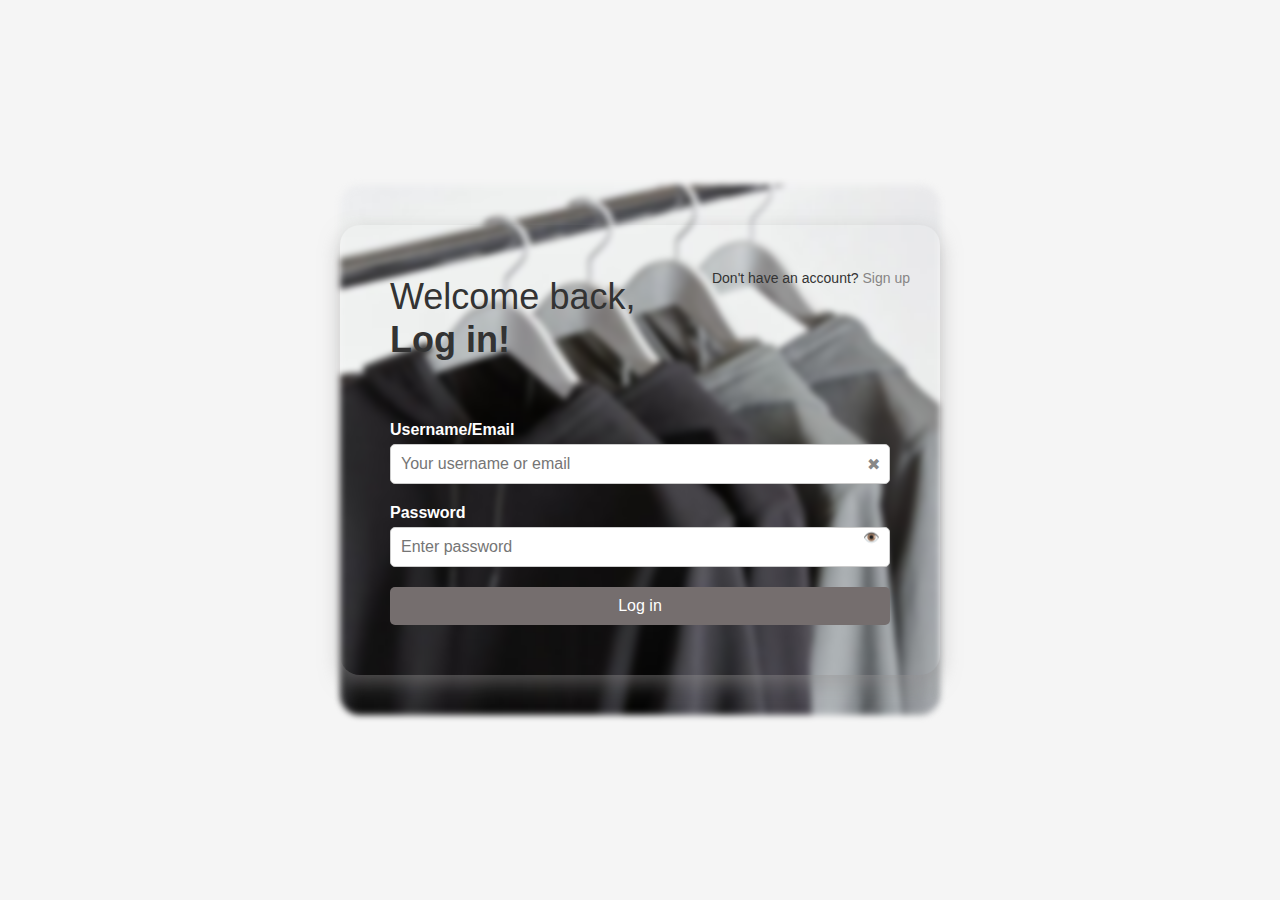
<file: Login.html>
<!DOCTYPE html>
<html lang="en">
<head>
  <meta charset="UTF-8">
  <meta name="viewport" content="width=device-width, initial-scale=1.0">
  <title>Login Form</title>
  <link rel="stylesheet" href="styles.css">
</head>
<body>
  <div class="signup-container">
    <div class="background-blur"></div>
    <div class="signup-box">
      <div class="signup-header">
        <h1>Welcome back, <br><span>Log in!</span></h1>
      </div>

      <div class="login-link">
        <p>Don't have an account? <a href="Signup.html">Sign up</a></p>
      </div>

      <form class="signup-form" id="login-form">
        <div class="form-group">
          <label for="username">Username/Email</label>
          <div class="input-container">
            <input type="text" id="username" placeholder="Your username or email" required>
            <span class="clear-input" onclick="clearInput('username')">✖</span>
          </div>
        </div>
        <div class="form-group password-container">
          <label for="password">Password</label>
          <div class="input-container">
            <input type="password" id="password" placeholder="Enter password" required>
            <button type="button" class="toggle-password" onclick="togglePassword('password')">👁️</button>
          </div>
        </div>
        <button type="submit" class="login-button">Log in</button>
      </form>
    </div>
  </div>

  <script>
    function togglePassword(passwordFieldId) {
      const passwordField = document.getElementById(passwordFieldId);
      const type = passwordField.getAttribute('type') === 'password' ? 'text' : 'password';
      passwordField.setAttribute('type', type);
    }

    function clearInput(inputId) {
      document.getElementById(inputId).value = '';
    }

    document.getElementById('login-form').addEventListener('submit', function(event) {
      event.preventDefault(); // Mencegah pengiriman form
      // Arahkan ke Homepage.html
      window.location.href = 'index.html'; // Ganti dengan logika yang sesuai
    });
  </script>
</body>
</html>
</file>
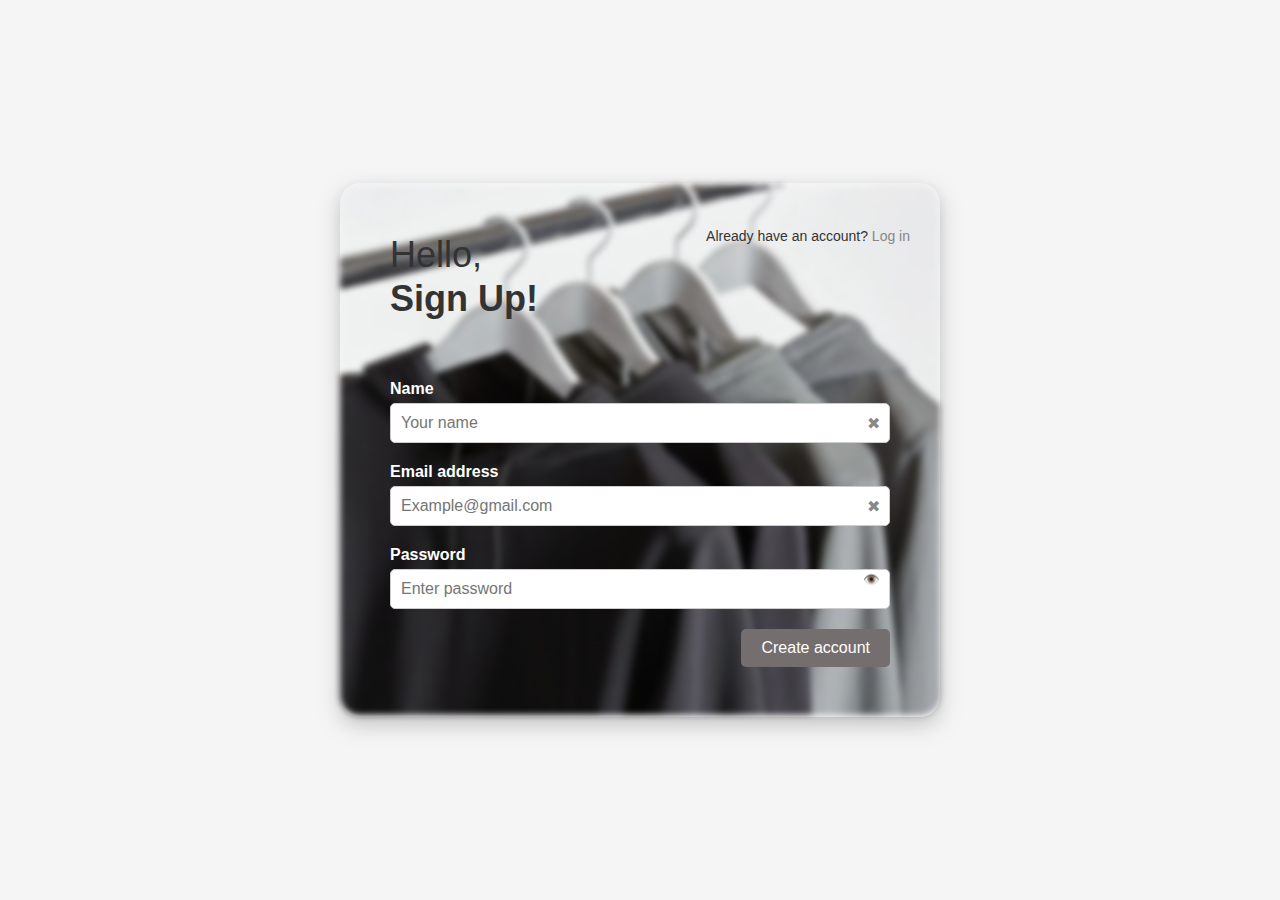
<file: Signup.html>
<!DOCTYPE html>
<html lang="en">
<head>
  <meta charset="UTF-8">
  <meta name="viewport" content="width=device-width, initial-scale=1.0">
  <title>Sign Up Form</title>
  <link rel="stylesheet" href="styles.css">
</head>
<body>
  <div class="signup-container">
    <div class="background-blur"></div>
    <div class="signup-box">
      <div class="signup-header">
        <h1>Hello, <br><span>Sign Up!</span></h1>
      </div>

      <div class="login-link">
        <p>Already have an account? <a href="Login.html">Log in</a></p>
      </div>

      <form class="signup-form" id="signup-form">
        <div class="form-group">
          <label for="name">Name</label>
          <div class="input-container">
            <input type="text" id="name" placeholder="Your name" required>
            <span class="clear-input" onclick="clearInput('name')">✖</span>
          </div>
        </div>
        <div class="form-group">
          <label for="email">Email address</label>
          <div class="input-container">
            <input type="email" id="email" placeholder="Example@gmail.com" required>
            <span class="clear-input" onclick="clearInput('email')">✖</span>
          </div>
        </div>
        <div class="form-group password-container">
          <label for="password">Password</label>
          <div class="input-container">
            <input type="password" id="password" placeholder="Enter password" required>
            <button type="button" class="toggle-password" onclick="togglePassword('password')">👁️</button>
          </div>
        </div>
        <button type="submit" class="signup-button">Create account</ button>
      </form>
    </div>
  </div>

  <script>
    function togglePassword(passwordFieldId) {
      const passwordField = document.getElementById(passwordFieldId);
      const type = passwordField.getAttribute('type') === 'password' ? 'text' : 'password';
      passwordField.setAttribute('type', type);
    }

    function clearInput(inputId) {
      document.getElementById(inputId).value = '';
    }

    document.getElementById('signup-form').addEventListener('submit', function(event) {
      event.preventDefault(); // Mencegah pengiriman form
      // Arahkan ke Login.html
      window.location.href = 'Login.html'; // Ganti dengan logika yang sesuai
    });
  </script>
</body>
</html>
</file>
<file: styles.css>
/* General Reset */
* {
  margin: 0;
  padding: 0;
  box-sizing: border-box;
}

body {
  font-family: 'Arial', sans-serif;
  background-color: #f5f5f5;
  display: flex;
  justify-content: center;
  align-items: center;
  height: 100vh;
}

.signup-container {
  display: flex;
  justify-content: center;
  align-items: center;
  width: 100%;
  height: 100vh; /* Pastikan tinggi 100% dari viewport */
  position: relative; /* Tambahkan posisi relatif */
}

.background-blur {
  position: absolute;
  top: 50; /* Ubah ke 0 untuk menutupi seluruh area */
  left: 500; /* Ubah ke 0 untuk menutupi seluruh area */
  width: 600px; /* Ubah menjadi 100% untuk menutupi seluruh lebar */
  height: 530px; /* Ubah menjadi 100% untuk menutupi seluruh tinggi */
  border-radius: 20px;
  background: url('bg.jpeg') no-repeat center; /* Pastikan gambar terpusat */
  background-size: cover; /* Pastikan gambar menutupi seluruh area */
  filter: blur(3px);
  z-index: 1; /* Pastikan berada di belakang konten */
}

.signup-box {
  width: 600px; /* Ukuran kotak pendaftaran */
  height: auto; /* Biarkan tinggi otomatis sesuai konten */
  border-radius: 20px;
  padding: 50px;
  box-shadow: 0 8px 20px rgba(149, 148, 148, 0.5);
  position: relative; /* Tambahkan posisi relatif */
  color: white;
  z-index: 2; /* Pastikan berada di atas background blur */
}

.input-container {
  position: relative; /* Tambahkan posisi relatif untuk kontainer input */
}

.input-container input {
  width: 100%; /* Pastikan input mengisi lebar kontainer */
  padding: 10px 40px; /* Tambahkan padding untuk memberi ruang bagi tombol */
  border: 1px solid #ccc;
  border-radius: 5px;
}

.clear-input, .toggle-password {
  position: absolute; /* Posisi tombol secara absolut */
  top: 50%; /* Posisikan di tengah secara vertikal */
  transform: translateY(-50%); /* Pindahkan tombol ke tengah */
  cursor: pointer; /* Ubah kursor saat hover */
}

.clear-input {
  right: 10px; /* Posisikan tombol 'X' di sebelah kanan */
}

.toggle-password {
  right: 40px; /* Posisikan tombol mata di sebelah kanan input */
}

.signup-header h1 {
  font-size: 36px;
  line-height: 1.2;
  font-weight: 400;
  color: #333;
}

.signup-header span {
  font-weight: bold;
}

.login-link {
  position: absolute;
  color: #333;
  top: 45px;
  right: 30px;
  font-size: 14px;
}

.login-link a {
  color: #878585;
  text-decoration: none;
}

.login-link a:hover {
  text-decoration: underline;
}

.signup-form {
  display: flex;
  flex-direction: column;
  gap: 20px;
  margin-top: 60px;
  align-items: end;
}

.form-group {
 display: flex;
  flex-direction: column;
  width: 100%;
}

.form-group label {
  margin-bottom: 5px;
  font-weight: bold;
}

.form-group input {
  padding: 10px;
  border: 1px solid #ccc;
  border-radius: 5px;
  font-size: 16px;
}

.clear-input {
  cursor: pointer;
  margin-left: 10px;
  color: #888;
}

.password-container {
  position: relative;
}

.toggle-password {
  position: absolute;
  right: 10px;
  top: 10px;
  background: none;
  border: none;
  cursor: pointer;
}

.signup-button {
  padding: 10px 20px;
  background-color: #756E6E;
  color: white;
  border: none;
  border-radius: 5px;
  font-size: 16px;
  cursor: pointer;
}

.signup-button:hover {
  background-color: #8E8B8B;
}

.login-button {
  background-color: #756E6E; /* Warna latar belakang hijau */
  color: white; /* Warna teks putih */
  border: none; /* Tanpa border */
  border-radius: 5px; /* Sudut yang membulat */
  padding: 10px 20px; /* Padding atas-bawah dan kiri-kanan */
  font-size: 16px; /* Ukuran font */
  cursor: pointer; /* Kursor pointer saat hover */
  transition: background-color 0.3s; /* Transisi untuk efek hover */
  width: 100%; /* Mengisi lebar kontainer */
}

.login-button:hover {
  background-color: #8E8B8B; /* Warna latar belakang saat hover */
}
</file>
